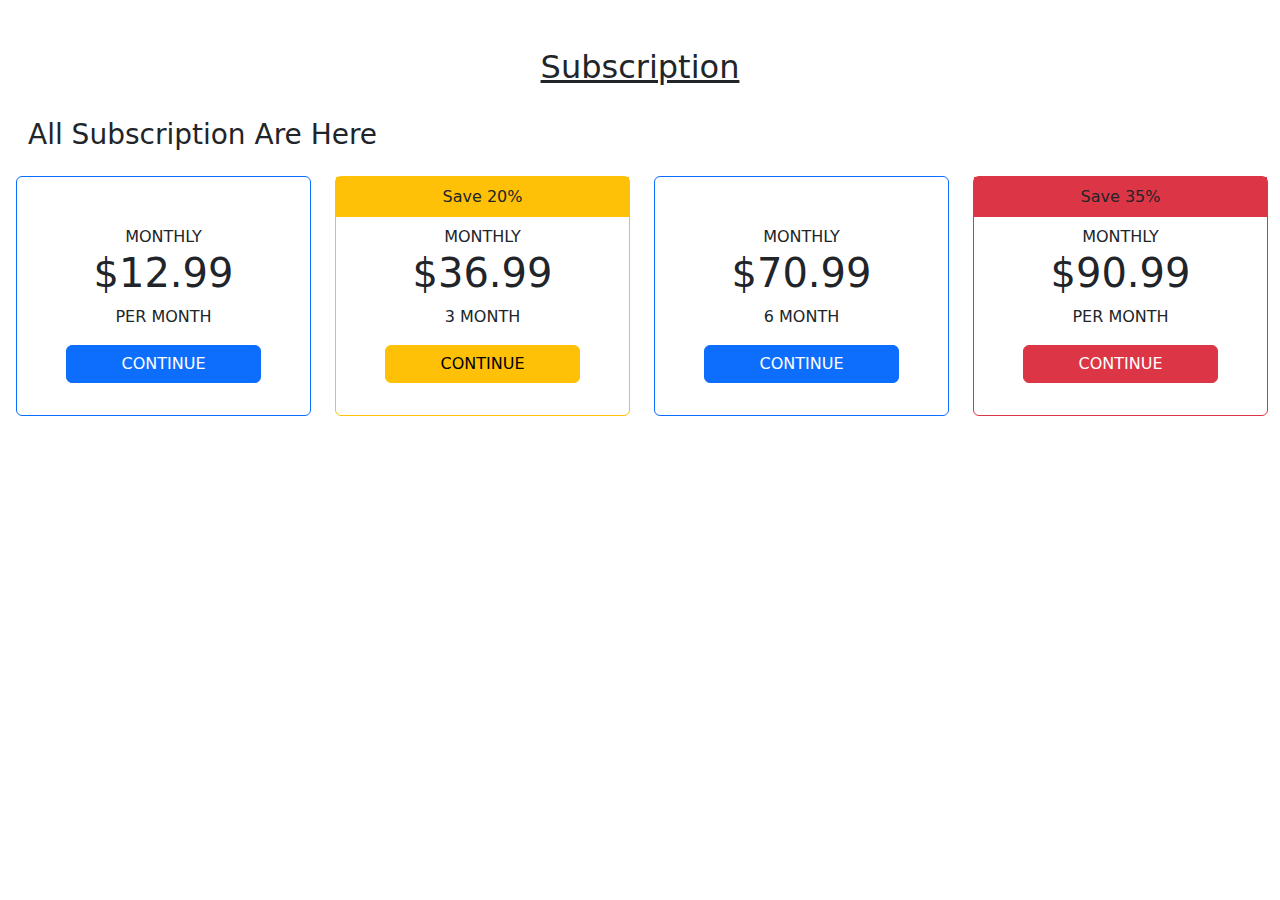
<file: page1.html>
<!DOCTYPE html>
<html lang="en">
<head>
    <meta charset="UTF-8">
    <meta name="viewport" content="width=device-width, initial-scale=1.0">
    <title>Subscription</title>
     <!-- ---bootstrap link--- -->
     <link rel="stylesheet" href="https://cdn.jsdelivr.net/npm/bootstrap@5.3.3/dist/css/bootstrap.min.css">
     <!-- ----cdn link---- -->
     <link rel="stylesheet" href="https://cdnjs.cloudflare.com/ajax/libs/font-awesome/6.6.0/css/all.min.css" integrity="sha512-Kc323vGBEqzTmouAECnVceyQqyqdsSiqLQISBL29aUW4U/M7pSPA/gEUZQqv1cwx4OnYxTxve5UMg5GT6L4JJg==" crossorigin="anonymous" referrerpolicy="no-referrer" />
</head>
<body>
    
    <h2 class="text-center mt-5 mb-3"><u>Subscription</u></h2>

    <section>
        <div class="cotainer-fluid">
            <div class="row ms-3">
                <h3 class="mt-3">All Subscription Are Here</h3>
                <div class="row row-cols-2 row-cols-md-4 my-3 gap-4">
                   
                    <div class="card-body border rounded border-primary text-center" style="width: 18rem; height: 15rem;">
                        <p class="card-title pt-5"> MONTHLY</p>
                        <h1>$12.99</h1>
                        <p>PER MONTH</p>
                        <div class="d-grid gap-2 col-8 mx-auto">
                            <button class="btn btn-primary" type="button">CONTINUE</button>
                          </div>
                      </div>

                      <div class="card-body border rounded border-warning text-center aling-item-center" style="width: 18rem; height: 15rem;">
                        <div class="card-header bg-warning pt-2" style="height: 40px;">Save 20%</div>
                        <p class="card-title pt-2"> MONTHLY</p>
                        <h1>$36.99</h1>
                        <p>3 MONTH</p>
                        <div class="d-grid gap-2 col-8 mx-auto">
                            <button class="btn btn-warning" type="button">CONTINUE</button>
                          </div>
                      </div>
                  
                      <div class="card-body border rounded border-primary text-center aling-item-center" style="width: 18rem; height: 15rem;">
                        <p class="card-title pt-5"> MONTHLY</p>
                        <h1>$70.99</h1>
                        <p>6 MONTH</p>
                        <div class="d-grid gap-2 col-8 mx-auto">
                            <button class="btn btn-primary" type="button">CONTINUE</button>
                          </div>
                      </div>
                   
                      <div class="card-body border rounded border-danger text-center aling-item-center" style="width: 18rem; height: 15rem;">
                        <div class="card-header bg-danger pt-2" style="height: 40px;">Save 35%</div>
                        <p class="card-title pt-2"> MONTHLY</p>
                        <h1>$90.99</h1>
                        <p>PER MONTH</p>
                        <div class="d-grid gap-2 col-8 mx-auto">
                            <button class="btn btn-danger" type="button">CONTINUE</button>
                          </div>
                      </div>


                      <!-- <div class="card border-primary mb-3" style="max-width: 18rem;">
                        <div class="card-header bg-primary">Header</div>
                        <div class="card-body text-primary">
                          <h5 class="card-title">Primary card title</h5>
                          <p class="card-text">Some quick example text to build on the card title and make up the bulk of the card's content.</p>
                        </div>
                      </div> -->
                </div>
            </div>
        </div>
    </section>









<script src="https://cdn.jsdelivr.net/npm/bootstrap@5.3.3/dist/js/bootstrap.bundle.min.js"></script>
</body>
</html>
</file>
